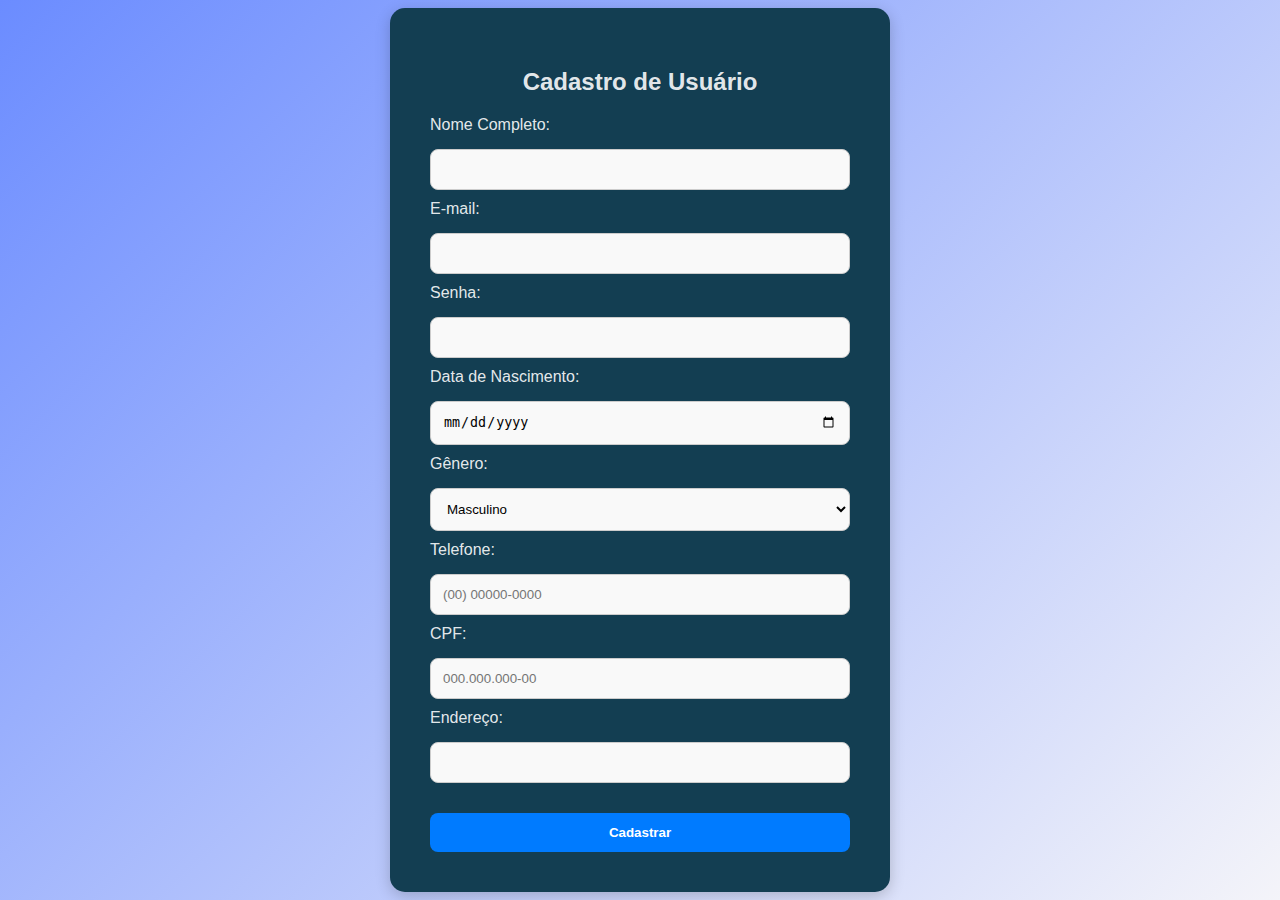
<file: portifas/view/pages/cadastro.html>
<!DOCTYPE html>
<html lang="pt-br">
<head>
    <meta charset="UTF-8">
    <meta name="viewport" content="width=device-width, initial-scale=1.0">
    <link rel="stylesheet" href="./../../view/css/cadastro/cadastro.css">
    <script src="./../../controller/cadastro/cadastro.js"></script>
    <title>Tela de Cadastro</title>
</head>
<body>

    <div class="form-container">
        <h2>Cadastro de Usuário</h2>
        <form action="#" method="post">
            <label for="nome">Nome Completo:</label>
            <input type="text" id="nome" name="nome" required>

            <label for="email">E-mail:</label>
            <input type="email" id="email" name="email" required>

            <label for="senha">Senha:</label>
            <input type="password" id="senha" name="senha" required>

            <label for="data_nascimento">Data de Nascimento:</label>
            <input type="date" id="data_nascimento" name="data_nascimento" required>

            <label for="genero">Gênero:</label>
            <select id="genero" name="genero" required>
                <option value="masculino">Masculino</option>
                <option value="feminino">Feminino</option>
                <option value="outro">Outro</option>
                <option value="nao_informar">Prefiro não informar</option>
            </select>

            <label for="telefone">Telefone:</label>
            <input type="tel" id="telefone" name="telefone" placeholder="(00) 00000-0000" required>

            <label for="cpf">CPF:</label>
            <input type="text" id="cpf" name="cpf" placeholder="000.000.000-00" required>

            <label for="endereco">Endereço:</label>
            <input type="text" id="endereco" name="endereco" required>

            <button type="submit">Cadastrar</button>
        </form>
    </div>

</body>
</html>
</file>
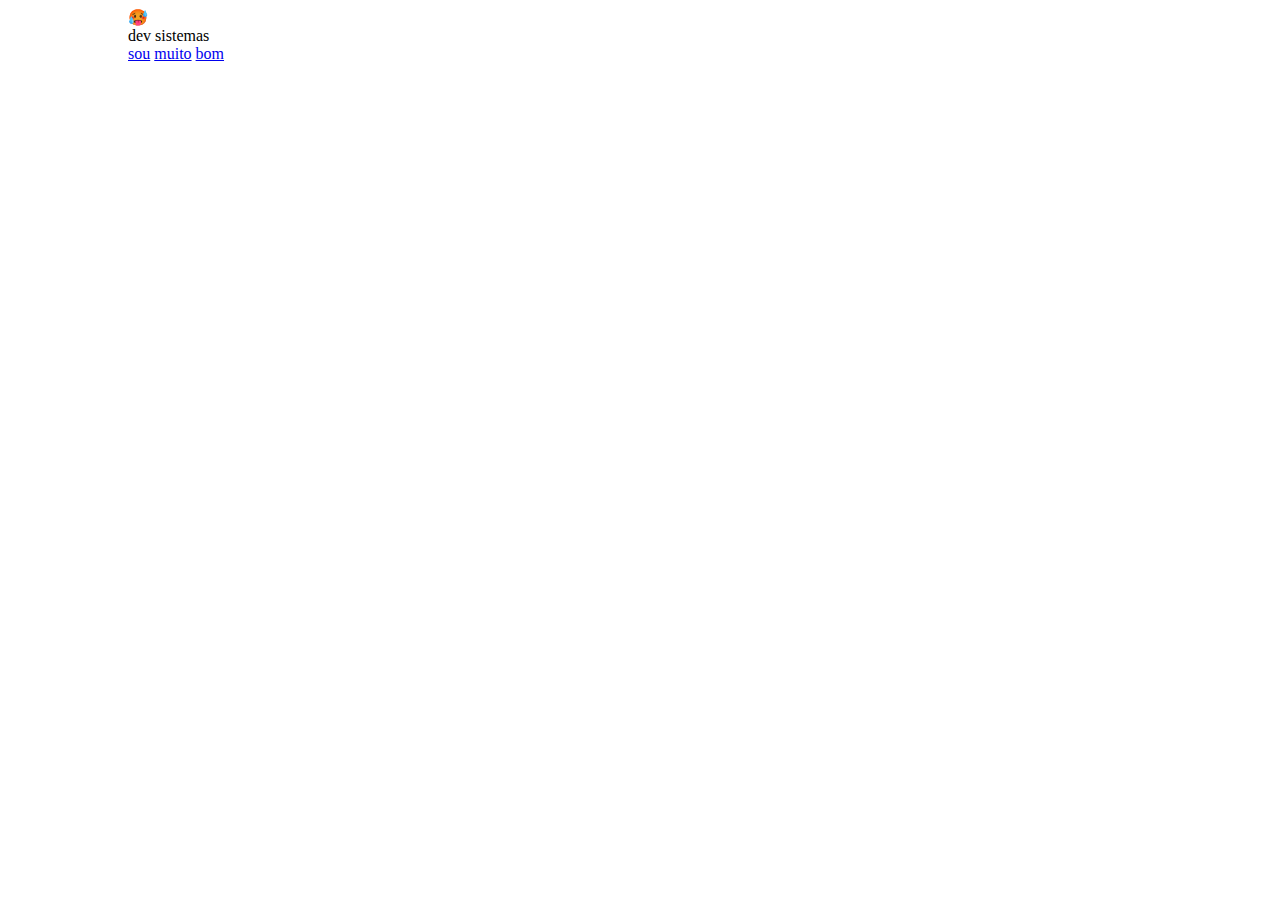
<file: portifas/view/pages/formacao.html>
<!DOCTYPE html>
<html lang="pt-br">
<head>
    <meta charset="UTF-8">
    <meta name="viewport" content="width=device-width, initial-scale=1.0">
    <title>Diego Oliveira</title>
    <link rel="stylesheet" href="./../css/formacao/formacao.css">
    <script type="module" src="./../../controller/formacao/formacao.js" defer></script>
</head>
<body>
    <div id="tela" class="tela">
        <div id="conteudo" class="conteudo">
            <div id="cabecalho" class="cabecalho">
                <div id="botao-redondo" class="botao-redondo">
                    <span id="icone-botao-redondo">🥵</span>
                </div>
                <div id="logo" class="logo">dev sistemas</div>
                <nav id="menu" class="menu">
                    <a id="botao1" href="./formacao.html" class="item-menu">sou</a>
                    <a id="botao2" href="./projetos.html" class="item-menu">muito</a>
                    <a id="botao3" href="." class="item-menu">bom</a>
                </nav>
            </div>
    <section id="cartoes">
    </section>
    <section id="telaCadastro">
        <div id="inputs_cad">
            <input id="nome" type="text" placeholder="nome">
            <input id="valor" type="text" placeholder="valor">
            <input id="link" type="text" placeholder="link da imagem">
            <div id="buttons_telacad">
                <button onclick="recolheDados()">SALVAR</button>
                <button onclick="escodeTelaCad()">CANCELAR</button>
            </div>
        </div>
    </section>
    <section id="telaAtt">
        <div id="inputs_att">
            <input id="nomeAtt" type="text" placeholder="nome">
            <input id="valorAtt" type="text" placeholder="valor">
            <input id="linkAtt" type="text" placeholder="link da imagem">
            <div id="buttons_telaatt">
                <button onclick="recolheDadosAtt()">SALVAR</button>
                <button onclick="escodeTelaAtt()">CANCELAR</button>
            </div>
        </div>
    </section>
</body>
</html>
</file>
<file: portifas/view/css/cadastro/cadastro.css>
body {
    font-family: Arial, sans-serif;
    background: linear-gradient(135deg, #6b8cff, #f4f4f9);
    display: flex;
    justify-content: center;
    align-items: center;
    height: 100vh;
    margin: 0;
    position: relative;
}

body::before {
    content: "";
    position: absolute;
    top: 0;
    left: 0;
    width: 100vw;
    height: 100vh;
    background-image: url('');
    background-size: cover;
    background-position: center;
    filter: blur(8px);
    z-index: -1;
}

.form-container {
    position: relative;
    z-index: 2;
    background-color: #133e52; /* Fundo semi-transparente */
    padding: 40px;
    border-radius: 15px;
    box-shadow: 0 4px 15px rgba(0, 0, 0, 0.2);
    max-width: 500px;
    width: 100%;
    box-sizing: border-box;
}

.form-container h2 {
    text-align: center;
    margin-bottom: 20px;
    color: rgba(255, 255, 255, 0.9);
    font-weight: bold;
}

.form-container input[type="text"],
.form-container input[type="email"],
.form-container input[type="password"],
.form-container input[type="date"],
.form-container input[type="tel"],
.form-container select {
    width: 100%;
    padding: 12px;
    margin: 10px 0;
    border: 1px solid #ccc;
    border-radius: 8px;
    box-sizing: border-box;
    background-color: #f9f9f9; /* Fundo leve para os inputs */
}

.form-container label {
    display: block;
    margin-bottom: 5px;
    color: rgba(255, 255, 255, 0.9);
}

.form-container button {
    width: 100%;
    padding: 12px;
    background-color: #007bff;
    color: white;
    border: none;
    border-radius: 8px;
    cursor: pointer;
    font-weight: bold;
    margin-top: 20px;
    transition: background-color 0.3s ease, transform 0.3s ease;
}

.form-container button:hover {
    background-color: #0056b3;
    transform: translateY(-2px);
}
</file>
<file: portifas/view/css/formacao/formacao.css>
@import url(./telaCadastro.css);
@import url(./telaAtt.css);
@import url(./../header.css);

body{
    display: flex;
    justify-content: center;
    align-items: center;
}

#cartoes{
    display: grid;
    grid-template-columns: 20vw 20vw 20vw 20vw;
}

.cartao{
    width: 15vw;
    height: 40vh;
    margin: 1vw;

    display: flex;
    flex-direction: column;
    justify-content: space-between;
    padding: 2vh;
    align-items: center;

    background-color: rgb(250, 250, 250);
    box-shadow: 1vw 1vw 0.5vw rgba(33, 33, 33, 0.3);
    border-radius: 1vw;

    font-family: 'Courier New', Courier, monospace;
    color: rgb(33, 33, 33);
}

.cartao img{
    width: 80%;
    height: auto;
}

.cartao h3{
    font-size: 3vw;
}

.button_card{
    border: none;
    background-color: rgb(163, 224, 246);
    border-radius: 2vw;
    color: white;
    padding: 1vw;
    cursor: pointer;

    box-shadow: 0.1vw 0.1vw 0.1vw rgba(33, 33, 33, 0.3);
}

.button_card:hover{
    background-color: rgb(78, 193, 234);
}
</file>
